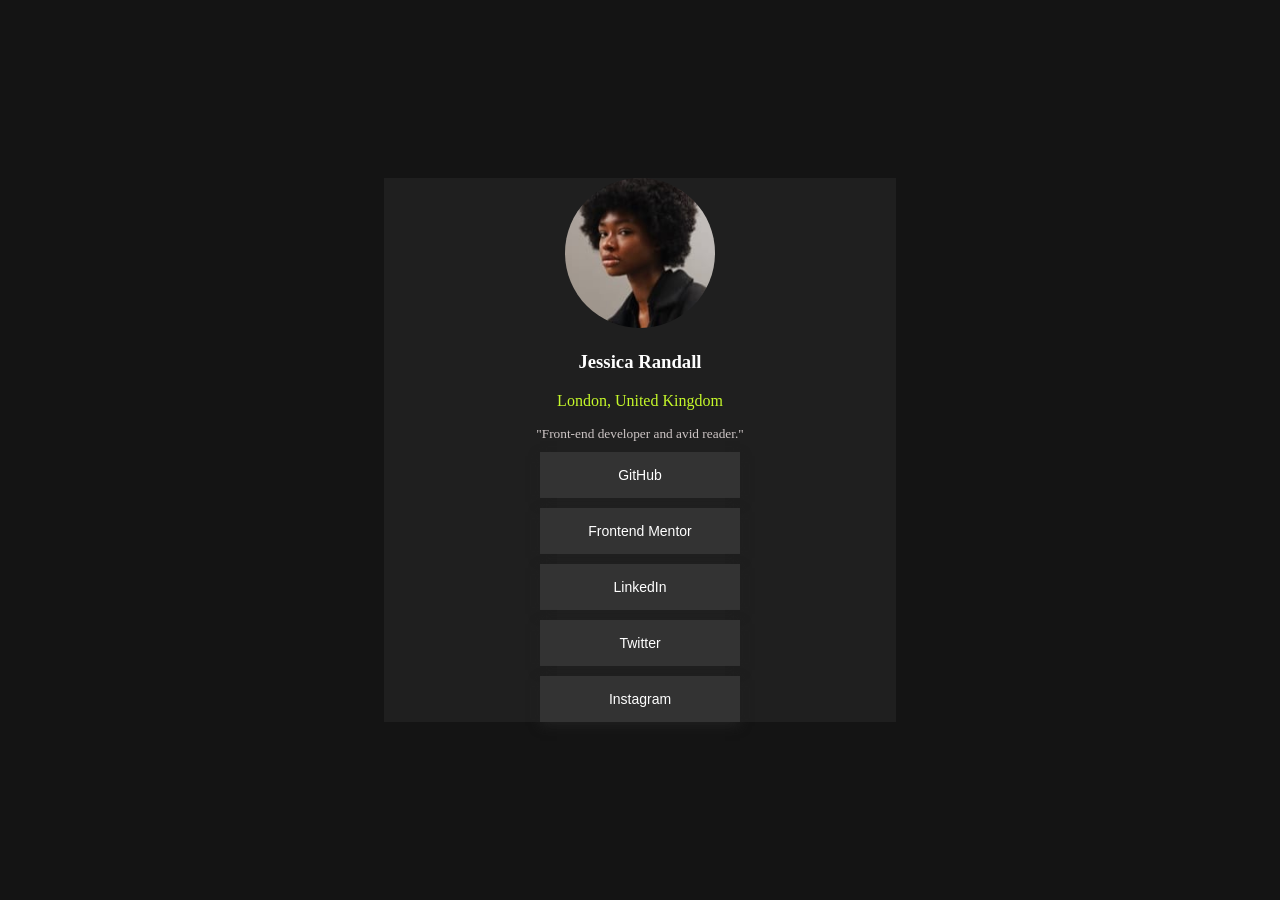
<file: index.html>
<!DOCTYPE html>
<html lang="en">
<head>
  <meta charset="UTF-8">
  <meta name="viewport" content="width=device-width, initial-scale=1.0"> <!-- displays site properly based on user's device -->
  <link rel="icon" type="image/png" sizes="32x32" href="./assets/images/favicon-32x32.png">
  <link rel="stylesheet" href="index.css">
  <title>Frontend Mentor | Social links profile</title>

</head>
<body>

  <main>
    <div class="image">
      <img src="avatar-jessica.jpeg" alt="picture icon">
    </div>

    <div class="Jessica">
      <h3>Jessica Randall</h3>
      <p>London, United Kingdom</p>
      <small>"Front-end developer and avid reader."</small>
    </div>

    <div class="buttons">
      <button class="btn">GitHub</button>
      <button class="btn">Frontend Mentor</button>
      <button class="btn">LinkedIn</button>
      <button class="btn">Twitter</button>
      <button class="btn">Instagram</button>
      
    </div>
  </main>

</body>
</html>
</file>
<file: index.css>
@import url('https://fonts.googleapis.com/css2?family=Inconsolata:wght@200..900&family=Inter:ital,opsz,wght@0,14..32,100..900;1,14..32,100..900&display=swap');

:root {
--Green: hsl(75, 94%, 57%);
--White: hsl(0, 0%, 100%);
--Grey-700: hsl(0, 0%, 20%);
--Grey-800: hsl(0, 0%, 12%);
--Grey-900: hsl(0, 0%, 8%);

--ff-main: Inter;
}

body{
    display: flex;
    justify-content: center;
    align-items: center;
    flex-direction: column;
    background-color: var(--Grey-900);
    height: 100vh;
    margin: 0;
}

main{
    display: flex;
    justify-content: center;
    align-items: center;
    flex-direction: column;
    background-color: var(--Grey-800);
    width: 40vw;
}

h3{
    color: var(--White);
    display: flex;
    align-items: center;
    justify-content: center;
}
p{
    color: var(--Green);
    display: flex;
    align-items: center;
    justify-content: center;
}
small{
    color: rgb(206, 198, 198);
    display: flex;
    align-items: center;
    justify-content: center;
    margin-bottom: 10px;
}
img{
     width: 150px;
     height: 150px;
     
    border-radius: 50%;
}
.buttons{
    display: flex;
    align-items: center;
    justify-content: space-around;
    align-content: center;
    flex-direction: column;
    gap: 10px;
    color: var(--White);
    background-color: var(--Grey-800);

}
.btn{
    display: flex;align-items: center;
    justify-content: space-around;
    width: 150%;
   max-width: 500px; 
 padding: 15px;
    border: none;
    background-color: var(--Grey-700);
    color: var(--White);
    font-size: 14px;
    cursor: pointer;
    box-shadow: 0 4px 10px var(--Grey-800);
    gap: 10px;
    
}
button:hover{
    background-color: var(--Green);
}

@media (max-width:768px) {
    display: flex;
    align-items: center;
    justify-content: center;
    
    .btn {
        width: 100%;
        max-width: 50vw;
       padding: 10px;
    }
}
</file>
<file: social-links-profile-main/index.css>
@import url('https://fonts.googleapis.com/css2?family=Inconsolata:wght@200..900&family=Inter:ital,opsz,wght@0,14..32,100..900;1,14..32,100..900&display=swap');

:root {
--Green: hsl(75, 94%, 57%);
--White: hsl(0, 0%, 100%);
--Grey-700: hsl(0, 0%, 20%);
--Grey-800: hsl(0, 0%, 12%);
--Grey-900: hsl(0, 0%, 8%);

--ff-main: Inter;
}

body{
    display: flex;
    justify-content: center;
    align-items: center;
    flex-direction: column;
    background-color: var(--Grey-900);
    height: 100vh;
    margin: 0;
}

main{
    display: flex;
    justify-content: center;
    align-items: center;
    flex-direction: column;
    background-color: var(--Grey-800);
    width: 40vw;
}

h3{
    color: var(--White);
    display: flex;
    align-items: center;
    justify-content: center;
}
p{
    color: var(--Green);
    display: flex;
    align-items: center;
    justify-content: center;
}
small{
    color: rgb(206, 198, 198);
    display: flex;
    align-items: center;
    justify-content: center;
    margin-bottom: 10px;
}
img{
     width: 150px;
     height: 150px;
     
    border-radius: 50%;
}
.buttons{
    display: flex;
    align-items: center;
    justify-content: space-around;
    align-content: center;
    flex-direction: column;
    gap: 10px;
    color: var(--White);
    background-color: var(--Grey-800);

}
.btn{
    display: flex;align-items: center;
    justify-content: space-around;
    width: 150%;
   max-width: 500px; 
 padding: 15px;
    border: none;
    background-color: var(--Grey-700);
    color: var(--White);
    font-size: 14px;
    cursor: pointer;
    box-shadow: 0 4px 10px var(--Grey-800);
    gap: 10px;
    
}
button:hover{
    background-color: var(--Green);
}

@media (max-width:768px) {
    display: flex;
    align-items: center;
    justify-content: center;
    
    .btn {
        width: 100%;
        max-width: 50vw;
       padding: 10px;
    }
}
</file>
